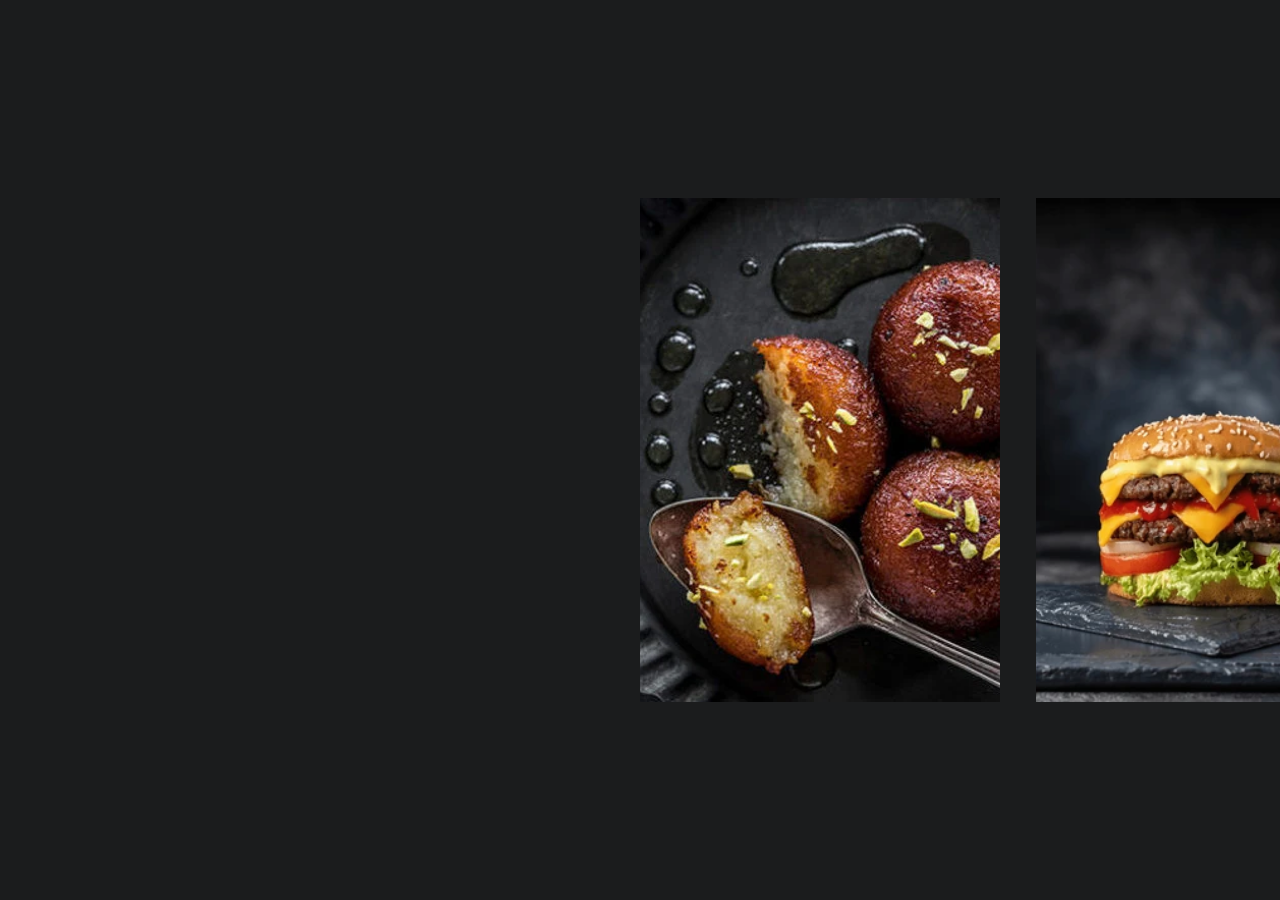
<file: Delights/menu.html>
<!DOCTYPE html>
<html lang="en">
<head>
    <meta charset="UTF-8">
    <meta name="viewport" content="width=device-width, initial-scale=1.0">
    <title>Document</title>
    <link rel="stylesheet" href="menu.css">
</head>
<body>
    <div id="image-track" data-mouse-down-at="0" data-prev-percentage="0">
        <img class="image" src="assets/images/desserts.webp" draggable="false">
        <img class="image" src="assets/images/test.webp" draggable="false">
        <img class="image" src="assets/images/test.webp" draggable="false">
        <img class="image" src="assets/images/test.webp" draggable="false">
        <img class="image" src="assets/images/test.webp" draggable="false">
        <img class="image" src="assets/images/test.webp" draggable="false">
        <img class="image" src="assets/images/test.webp" draggable="false">
        <img class="image" src="assets/images/test.webp" draggable="false">
        <img class="image" src="assets/images/test.webp" draggable="false">
        <img class="image" src="assets/images/test.webp" draggable="false">
        <img class="image" src="assets/images/test.webp" draggable="false">
        <img class="image" src="assets/images/test.webp" draggable="false">
      
       
    </div>

    <script src="assets/js/menu.js"></script>
</body>
</html>
</file>
<file: Delights/menu.css>
:root {
    /* colors */
    --gold-crayola: hsl(38, 61%, 73%);
    --quick-silver: hsla(0, 0%, 65%, 1);
    --davys-grey: hsla(30, 3%, 34%, 1);
    --smoky-black-1: hsla(40, 12%, 5%, 1);
    --smoky-black-2: hsla(30, 8%, 5%, 1);
    --smoky-black-3: hsla(0, 3%, 7%, 1);
    --eerie-black-1: hsla(210, 4%, 9%, 1);
    --eerie-black-2: hsla(210, 4%, 11%, 1);
    --eerie-black-3: hsla(180, 2%, 8%, 1);
    --eerie-black-4: hsla(0, 0%, 13%, 1);
    --white: hsla(0, 0%, 100%, 1);
    --white-alpha-20: hsla(0, 0%, 100%, 0.2);
    --white-alpha-10: hsla(0, 0%, 100%, 0.1);
    --black: hsla(0, 0%, 0%, 1);
    --black-alpha-80: hsla(0, 0%, 0%, 0.8);
    --black-alpha-15: hsla(0, 0%, 0%, 0.15);
  
    /* gradient */
    --loading-text-gradient: linear-gradient(90deg, transparent 0% 16.66%, var(--smoky-black-3) 33.33% 50%,  transparent 66.66% 75%);
    --gradient-1: linear-gradient(to top,hsla(0, 0%, 0%, 0.9),hsla(0, 0%, 0%, 0.7),transparent);
  
    /* fonts */
    --fontFamily-forum: 'Forum', cursive;
    --fontFamily-dm_sans: 'DM Sans', sans-serif;
  
    /* font size */
    --fontSize-display-1: calc(1.3rem + 6.7vw);
    --fontSize-headline-1: calc(2rem + 2.5vw);
    --fontSize-headline-2: calc(1.3rem + 2.4vw);
    --fontSize-title-1: calc(1.6rem + 1.2vw);
    --fontSize-title-2: 2.2rem;
    --fontSize-title-3: 2.1rem;
    --fontSize-title-4: calc(1.6rem + 1.2vw);
    --fontSize-body-1: 2.4rem;
    --fontSize-body-2: 1.6rem;
    --fontSize-body-3: 1.8rem;
    --fontSize-body-4: 1.6rem;
    --fontSize-label-1: 1.4rem;
    --fontSize-label-2: 1.2rem;
  
    /* font weight */
    --weight-regular: 400;
    --weight-bold: 700;
  
    /* line height */
    --lineHeight-1: 1em;
    --lineHeight-2: 1.2em;
    --lineHeight-3: 1.5em;
    --lineHeight-4: 1.6em;
    --lineHeight-5: 1.85em;
    --lineHeight-6: 1.4em;
  
    /* letter spacing */
    --letterSpacing-1: 0.15em;
    --letterSpacing-2: 0.4em;
    --letterSpacing-3: 0.2em;
    --letterSpacing-4: 0.3em;
    --letterSpacing-5: 3px;
  
    --section-space: 70px;
  
    --shadow-1: 0px 0px 25px 0px hsla(0, 0%, 0%, 0.25);
  
    --radius-24: 24px;
    --radius-circle: 50%;
  
    --transition-1: 250ms ease;
    --transition-2: 500ms ease;
    --transition-3: 1000ms ease;
  }
  

body {
    height: 100vh;
    width: 100vw;
    background-color: var(--eerie-black-2);
    margin: 0rem;
    overflow: hidden;
}

#image-track > .image {
    width: 40vmin;
    height: 56vmin;
    object-fit: cover;
    object-position: center;
}

#image-track {
    display: flex;
    gap: 4vmin;
    position: absolute;
    left: 50%;
    top: 50%; 
    transform: translate(0, -50%);
    
}
</file>
